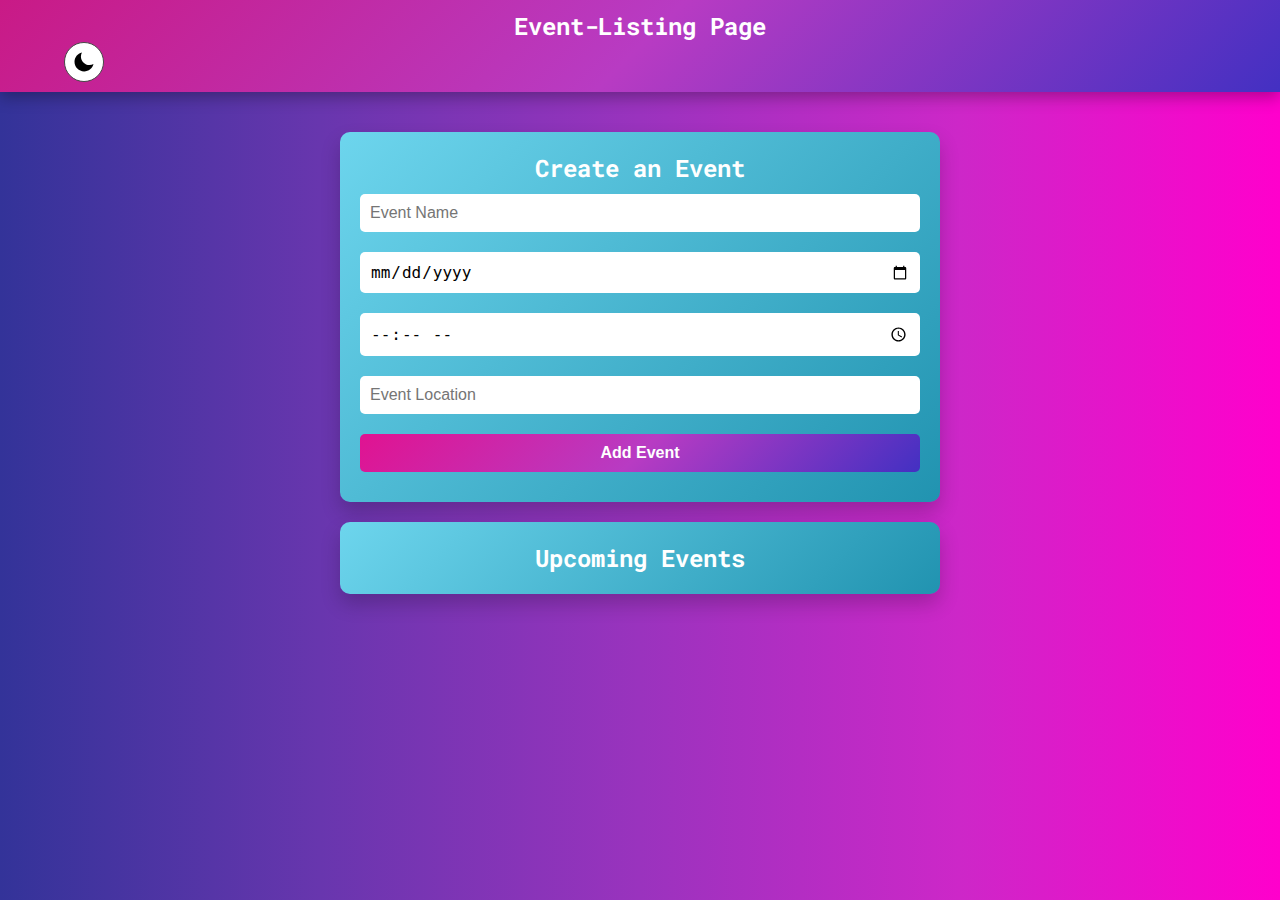
<file: EVENT-LISTING/index.html>
<!DOCTYPE html>
<html lang="en">

<head>
    <meta charset="UTF-8">
    <meta name="viewport" content="width=device-width, initial-scale=1.0">
    <title>Event Listing Page</title>
    <link rel="stylesheet" href="style.css">
    <style>
        @import url('https://fonts.googleapis.com/css2?family=Bebas+Neue&family=Edu+AU+VIC+WA+NT+Pre:wght@400..700&family=Roboto+Mono:ital,wght@0,100..700;1,100..700&display=swap');
    </style>
</head>

<body>
    <!-- Making the Navbar  -->
    <nav class="navbar">
        <div class="ss">
            <h1>Event-Listing Page</h1>
        </div>
        <!-- Adding a Dark Mode Button -->
        <div class="ll">
            <button id="toto"> <img src="darkm.svg" alt="" srcset="" class="oo"></button>
        </div>

    </nav>
    <!-- Making up of the form section -->
    <main>
        <div class="ev-form">
            <h2>Create an Event</h2>
            <form id="eventForm">
                <div>
                    <input type="text" class="eN" placeholder="Event Name" required>
                </div>
                <div>
                    <input type="date" class="eD" required>
                </div>
                <div>
                    <input type="time" class="eT" required>
                </div>
                <div>
                    <input type="text" id="eventLocation" placeholder="Event Location" required>
                </div>
                <div>
                    <button type="submit">Add Event</button>
                </div>

            </form>
        </div>
        <!-- Place where upcoming events will be listed -->
        <section class="est">
            <h2>Upcoming Events</h2>
            <ul id="events"></ul>

        </section>
    </main>

    <script src="script.js"></script>
</body>

</html>
</file>
<file: EVENT-LISTING/style.css>
* {
    margin: 0;
    padding: 0;
    box-sizing: border-box;
}

body {
    font-family: "Roboto Mono", serif;
    transition: background-color 0.3s, color 0.3s;
    background-image: linear-gradient(to right, #333399, #6836ae, #9a33be, #cd27c8, #ff00cc);
}


.ss {
    display: flex;
    justify-content: center;
    align-items: center;
    width: 100%;
}

.oo {
    transition: transform 0.5s ease-in-out;
}

nav {
    background: linear-gradient(135deg, #c91a86, #b83bc3, #4330c2);
    padding: 10px 5%;
    box-shadow: 0px 5px 15px rgba(0, 0, 0, 0.3);
    position: sticky;
    top: 0;
    z-index: 1000;
    display: flex;
    justify-content: space-between;
    align-items: center;
    flex-wrap: wrap;
    color: white;
}

nav h1 {
    color: white;
    font-size: 1.5rem;
}

nav button {
    width: 40px;
    height: 40px;
    background-color: white;
    border-radius: 50%;
    cursor: pointer;
    transition: background-color 0.3s;
    border: 1px solid #474747;
    display: flex;
    justify-content: center;
    align-items: center;
}

nav button:hover {
    background-color: #555;
}


main {
    padding: 20px 5%;
    text-align: center;
}

.ev-form,.est {
    margin: 20px auto;
    padding: 20px;
    max-width: 600px;
    border-radius: 10px;
    background: linear-gradient(135deg, #6dd5ed, #2193b0);
    box-shadow: 0 10px 20px rgba(0, 0, 0, 0.2);
    color: #fff;
}

.ev-form input{
    width: 100%;
    margin: 10px 0;
    padding: 10px;
    border: none;
    border-radius: 5px;
    font-size: 1rem;
    color: #000;
}


.ev-form button {
    width: 100%;
    margin: 10px 0;
    padding: 10px;
    border: none;
    border-radius: 5px;
    font-size: 1rem;
    /* color: white; */
    font-weight: 600;
}

.ev-form button {
    background: linear-gradient(135deg, #e01391, #b83bc3, #4330c2);
    color: #fff;
    cursor: pointer;
    transition: background-color 0.3s;
}

.ev-form button:hover {
    background-color: #555;
}

.est ul {
    list-style: none;
}

.est li {
    background-color: rgba(255, 255, 255, 0.2);
    margin: 10px 0;
    padding: 10px;
    border-radius: 5px;
    box-shadow: 0 5px 10px rgba(0, 0, 0, 0.1);
    font-weight: 800;
    color: black;
}

@media (max-width: 768px) {
    nav {
        padding: 10px 20px;
        flex-direction: column;
        align-items: center;
    }

    nav h1 {
        font-size: 1.3rem;
        margin-bottom: 10px;
    }

    .ev-form{
        max-width: 90%;
    }

    .ev-form input{
        font-size: 0.9rem;
    }

    .est {
        max-width: 90%;
    }

    
    .ev-form button {
        font-size: 0.9rem;
    }
}

@media (max-width: 480px) {
    nav {
        padding: 10px;
    }

    nav h1 {
        font-size: 1rem;
    }

    .ev-form{
        padding: 15px;
        max-width: 100%;
    }

    
    .est {
        max-width: 100%;
        padding: 15px;
    }

    .ev-form input{
        font-size: 0.8rem;
        padding: 8px;
    }

    
    .ev-form button {
        font-size: 0.8rem;
        padding: 8px;
    }

    .est li {
        font-size: 0.9rem;
    }
}



body.dark {
    background-image: linear-gradient(to right, #07333f, #242424, #7c7c7c, #333333, #38072e);
    color: #ffffff;
    transition: 1.5s ease-in;
}

body.dark nav {
    background: linear-gradient(135deg, #333333, #222222);
}

body.dark .ev-form, body.dark .est {
    background: linear-gradient(135deg, #444444, #333333);
}

body.dark #eventForm button{
    background: linear-gradient(135deg, #444444, #444444);
    box-shadow: 10px 10px 5px rgb(32, 32, 32);
}

body.dark #eventForm button:hover{
    box-shadow: 5px 5px 5px rgb(183, 182, 182);
    transition:0.51s;
}
body.dark h1{
 
    color: #fff;
}

body.dark .est{
     background: linear-gradient(135deg, #444444, #333333);    
}
</file>
